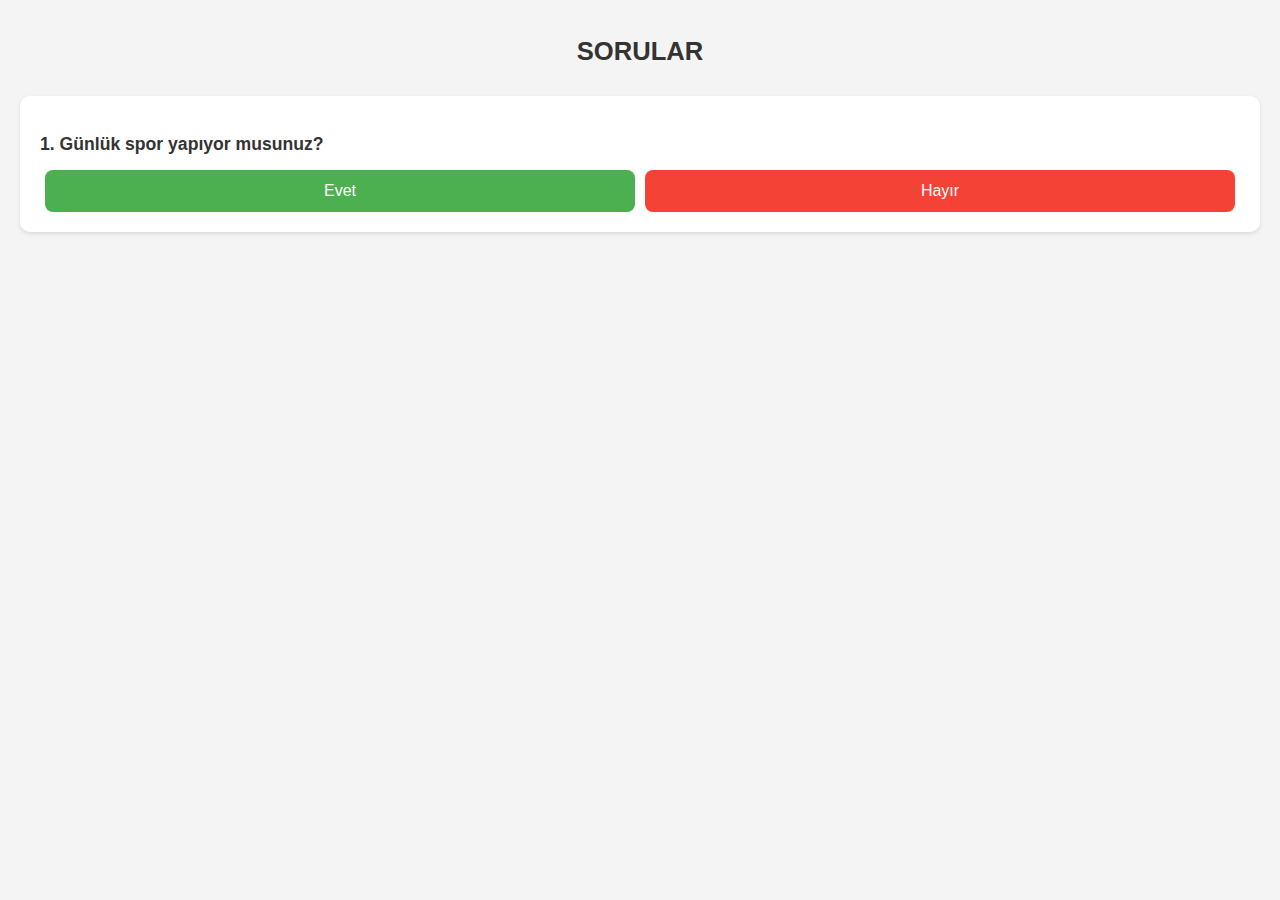
<file: index.html>
<!DOCTYPE html>
<html lang="tr">
<head>
    <meta charset="UTF-8">
    <meta name="viewport" content="width=device-width, initial-scale=1.0">
    <title>Anket Sayfası</title>
    <style>
        * {
            box-sizing: border-box;
        }

        body {
            font-family: 'Segoe UI', sans-serif;
            background-color: #f4f4f4;
            margin: 0;
            padding: 20px;
            color: #333;
        }

        h1 {
            text-align: center;
            margin-bottom: 30px;
            font-size: 1.6em;
        }

        .question {
            display: none;
            background-color: #fff;
            padding: 20px;
            margin-bottom: 20px;
            border-radius: 10px;
            box-shadow: 0 2px 4px rgba(0,0,0,0.1);
        }

            .question.active {
                display: block;
            }

            .question h3 {
                font-size: 1.1em;
                margin-bottom: 15px;
            }

        .options {
            display: flex;
            justify-content: space-between;
        }

            .options button {
                flex: 1;
                padding: 12px;
                margin: 0 5px;
                border: none;
                border-radius: 8px;
                font-size: 1em;
                cursor: pointer;
                color: #fff;
                transition: background 0.3s ease;
            }

        .yes {
            background-color: #4CAF50;
        }

        .no {
            background-color: #f44336;
        }

        .options button:hover {
            opacity: 0.9;
        }

        #resultContainer {
            text-align: center;
            margin-top: 30px;
        }

        #resultBtn {
            display: none;
            background-color: #2196F3;
            padding: 14px 30px;
            border: none;
            border-radius: 8px;
            font-size: 1em;
            color: white;
            text-decoration: none;
            cursor: pointer;
        }

        @media (max-width: 600px) {
            .options {
                flex-direction: column;
            }

                .options button {
                    margin: 5px 0;
                }
        }
    </style>
</head>
<body>

    <h1>SORULAR</h1>

    <div class="question active">
        <h3>1. Günlük spor yapıyor musunuz?</h3>
        <div class="options">
            <button class="yes" onclick="nextQuestion()">Evet</button>
            <button class="no" onclick="nextQuestion()">Hayır</button>
        </div>
    </div>

    <div class="question">
        <h3>2. Günde en az 2 litre su içiyor musunuz?</h3>
        <div class="options">
            <button class="yes" onclick="nextQuestion()">Evet</button>
            <button class="no" onclick="nextQuestion()">Hayır</button>
        </div>
    </div>

    <div class="question">
        <h3>3. Kitap okumayı sever misiniz?</h3>
        <div class="options">
            <button class="yes" onclick="nextQuestion()">Evet</button>
            <button class="no" onclick="nextQuestion()">Hayır</button>
        </div>
    </div>

    <div class="question">
        <h3>4. Sağlıklı beslenmeye dikkat eder misiniz?</h3>
        <div class="options">
            <button class="yes" onclick="nextQuestion()">Evet</button>
            <button class="no" onclick="nextQuestion()">Hayır</button>
        </div>
    </div>

    <div class="question">
        <h3>5. Haftada en az bir kez yürüyüş yapar mısınız?</h3>
        <div class="options">
            <button class="yes" onclick="showResult()">Evet</button>
            <button class="no" onclick="showResult()">Hayır</button>
        </div>
    </div>

    <div id="resultContainer">
        <a id="resultBtn" href="affa.html">Sonuçları Gör</a>
    </div>

    <script>
        let current = 0;
        const questions = document.querySelectorAll('.question');

        function nextQuestion() {
            if (current < questions.length - 1) {
                questions[current].classList.remove('active');
                current++;
                questions[current].classList.add('active');
            }
        }

        function showResult() {
            questions[current].classList.remove('active');
            document.getElementById('resultBtn').style.display = 'inline-block';
        }
    </script>

</body>
</html>
</file>
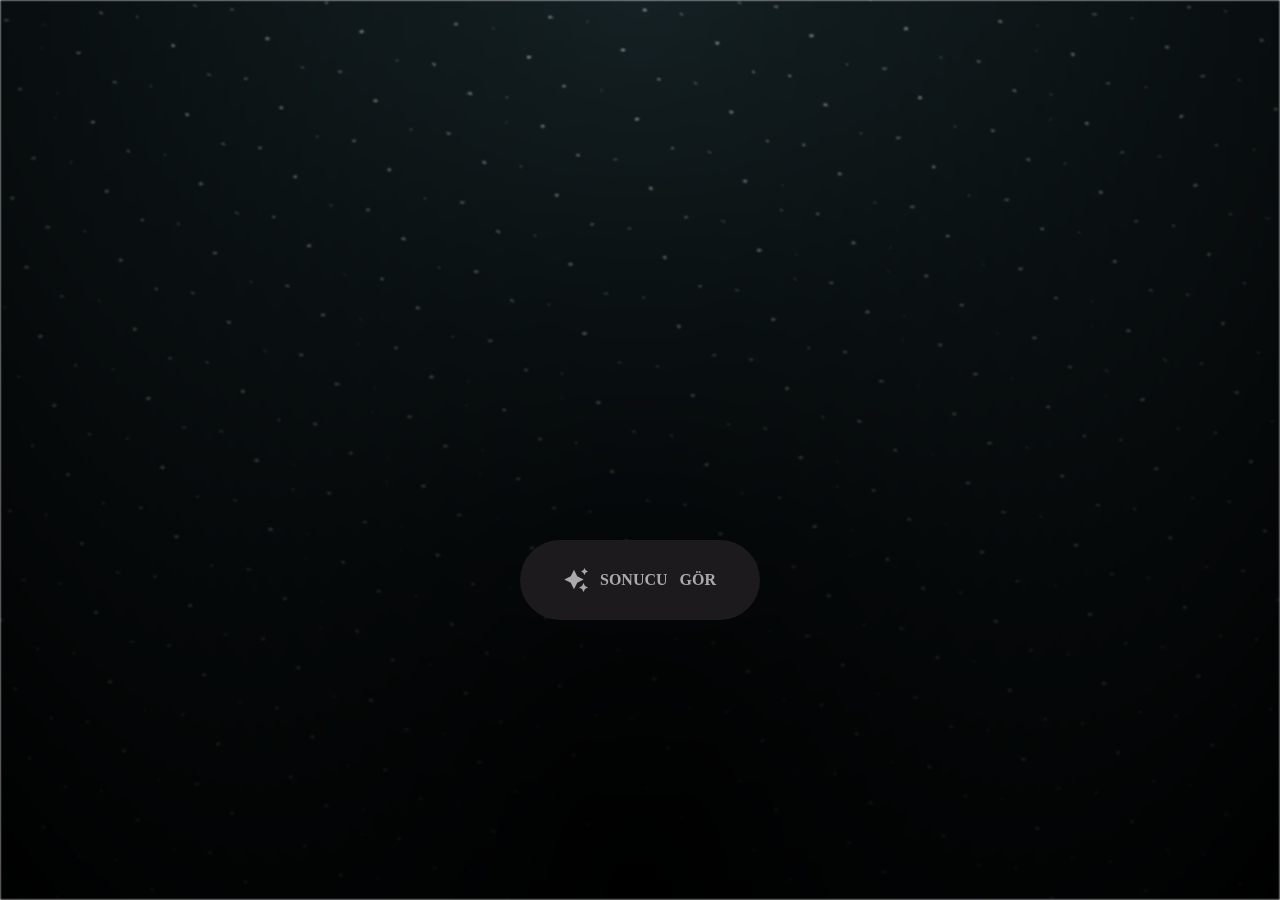
<file: affa.html>
<html lang="tr">

<head>
  <meta charset="UTF-8">
  <meta name="viewport" content="width=device-width, initial-scale=1.0">
  <link rel="shortcut icon" href="images/gift.png" type="image/x-icon">
  <link rel="stylesheet" href="css/index.css">

  <!-- Document Title -->
  <title>From nana</title>
</head> 

<body>
  <!-- Background -->
  <div class="night"></div>

  <!-- Title -->
  <h1 class="title"></h1>

  <!-- Button -->
  <div style="position: absolute; top: 60vh; width: 100%; display: flex; justify-content: center;">
      <a href="ff.html" class="btn">
          <svg height="24" width="24" fill="#FFFFFF" viewBox="0 0 24 24" data-name="Layer 1" id="Layer_1" class="sparkle">
              <path d="M10,21.236,6.755,14.745.264,11.5,6.755,8.255,10,1.764l3.245,6.491L19.736,11.5l-6.491,3.245ZM18,21l1.5,3L21,21l3-1.5L21,18l-1.5-3L18,18l-3,1.5ZM19.333,4.667,20.5,7l1.167-2.333L24,3.5,21.667,2.333,20.5,0,19.333,2.333,17,3.5Z">
              </path>
          </svg>

          <span class="text">SONUCU</span>
          <span class="text">GÖR</span>
      </a>
  </div>

  <script src="js/index.js"></script>
</body>

</html>
</file>
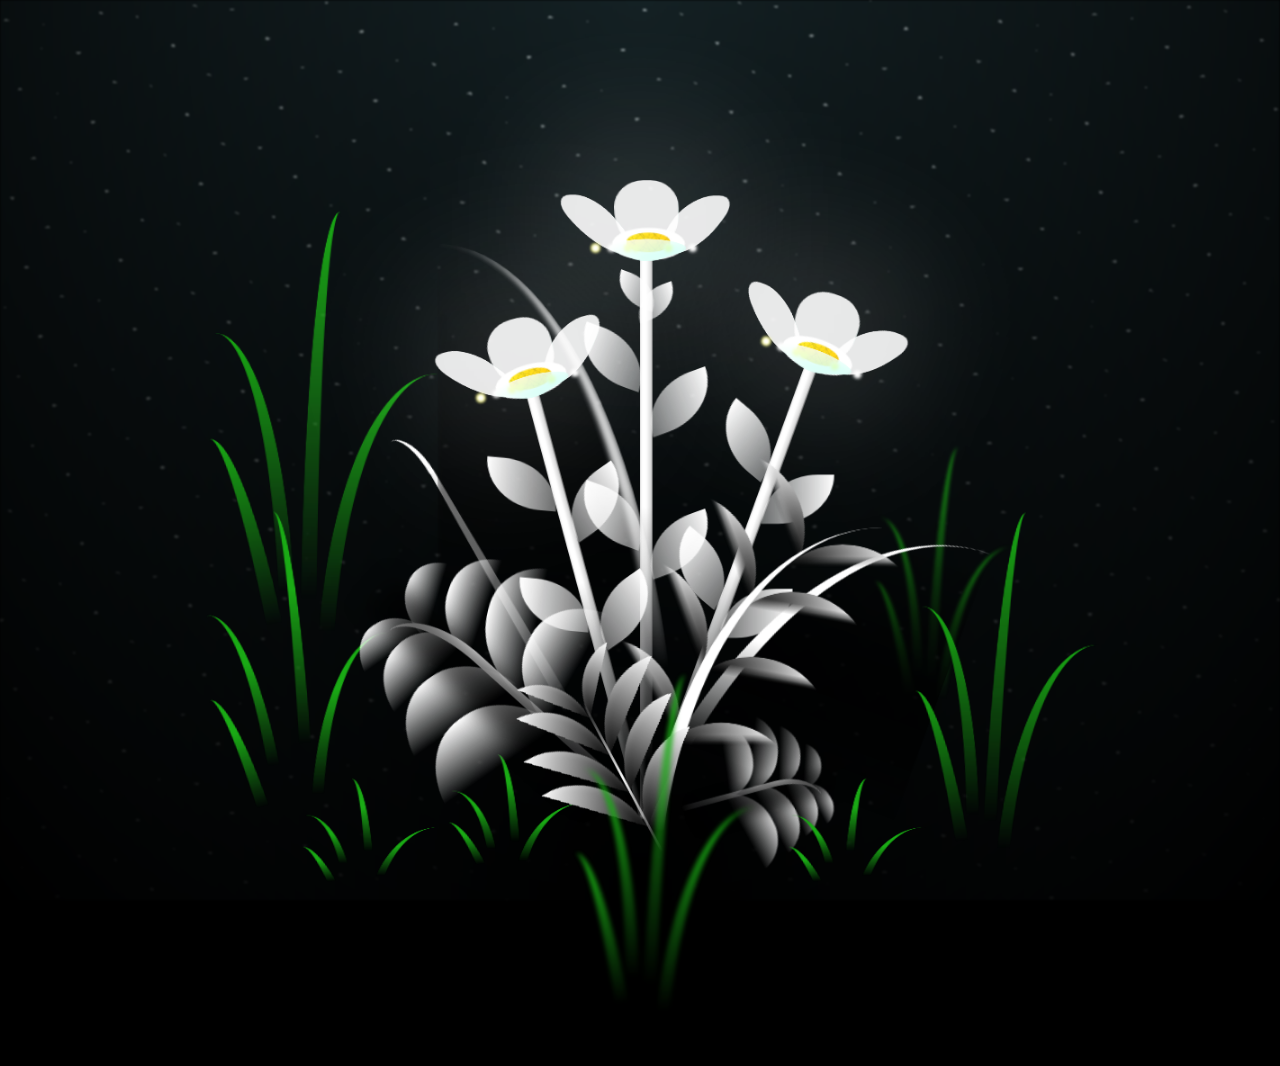
<file: ff.html>
<!DOCTYPE html>
<html lang="">

<head>
  <meta charset="UTF-8">
  <meta http-equiv="X-UA-Compatible" content="IE=edge">
  <meta name="viewport" content="width=device-width, initial-scale=1.0">
  <link rel="shortcut icon" href="images/gift.png" type="image/x-icon">
  <link rel="stylesheet" href="css/style.css">

  <!-- Document Title -->
  <title>FLOWERS</title>
</head>

<body class="not-loaded">
  <!-- Background -->
  <div class="night"></div>

  <!-- Flower -->
  <div class="flowers">
    <div class="flower flower--1">
      <div class="flower__leafs flower__leafs--1">
        <div class="flower__leaf flower__leaf--1"></div>
        <div class="flower__leaf flower__leaf--2"></div>
        <div class="flower__leaf flower__leaf--3"></div>
        <div class="flower__leaf flower__leaf--4"></div>
        <div class="flower__white-circle"></div>

        <div class="flower__light flower__light--1"></div>
        <div class="flower__light flower__light--2"></div>
        <div class="flower__light flower__light--3"></div>
        <div class="flower__light flower__light--4"></div>
        <div class="flower__light flower__light--5"></div>
        <div class="flower__light flower__light--6"></div>
        <div class="flower__light flower__light--7"></div>
        <div class="flower__light flower__light--8"></div>

      </div>
      <div class="flower__line">
        <div class="flower__line__leaf flower__line__leaf--1"></div>
        <div class="flower__line__leaf flower__line__leaf--2"></div>
        <div class="flower__line__leaf flower__line__leaf--3"></div>
        <div class="flower__line__leaf flower__line__leaf--4"></div>
        <div class="flower__line__leaf flower__line__leaf--5"></div>
        <div class="flower__line__leaf flower__line__leaf--6"></div>
      </div>
    </div>

    <div class="flower flower--2">
      <div class="flower__leafs flower__leafs--2">
        <div class="flower__leaf flower__leaf--1"></div>
        <div class="flower__leaf flower__leaf--2"></div>
        <div class="flower__leaf flower__leaf--3"></div>
        <div class="flower__leaf flower__leaf--4"></div>
        <div class="flower__white-circle"></div>

        <div class="flower__light flower__light--1"></div>
        <div class="flower__light flower__light--2"></div>
        <div class="flower__light flower__light--3"></div>
        <div class="flower__light flower__light--4"></div>
        <div class="flower__light flower__light--5"></div>
        <div class="flower__light flower__light--6"></div>
        <div class="flower__light flower__light--7"></div>
        <div class="flower__light flower__light--8"></div>

      </div>
      <div class="flower__line">
        <div class="flower__line__leaf flower__line__leaf--1"></div>
        <div class="flower__line__leaf flower__line__leaf--2"></div>
        <div class="flower__line__leaf flower__line__leaf--3"></div>
        <div class="flower__line__leaf flower__line__leaf--4"></div>
      </div>
    </div>

    <div class="flower flower--3">
      <div class="flower__leafs flower__leafs--3">
        <div class="flower__leaf flower__leaf--1"></div>
        <div class="flower__leaf flower__leaf--2"></div>
        <div class="flower__leaf flower__leaf--3"></div>
        <div class="flower__leaf flower__leaf--4"></div>
        <div class="flower__white-circle"></div>

        <div class="flower__light flower__light--1"></div>
        <div class="flower__light flower__light--2"></div>
        <div class="flower__light flower__light--3"></div>
        <div class="flower__light flower__light--4"></div>
        <div class="flower__light flower__light--5"></div>
        <div class="flower__light flower__light--6"></div>
        <div class="flower__light flower__light--7"></div>
        <div class="flower__light flower__light--8"></div>

      </div>
      <div class="flower__line">
        <div class="flower__line__leaf flower__line__leaf--1"></div>
        <div class="flower__line__leaf flower__line__leaf--2"></div>
        <div class="flower__line__leaf flower__line__leaf--3"></div>
        <div class="flower__line__leaf flower__line__leaf--4"></div>
      </div>
    </div>

    <div class="grow-ans" style="--d:1.2s">
      <div class="flower__g-long">
        <div class="flower__g-long__top"></div>
        <div class="flower__g-long__bottom"></div>
      </div>
    </div>

    <div class="growing-grass">
      <div class="flower__grass flower__grass--1">
        <div class="flower__grass--top"></div>
        <div class="flower__grass--bottom"></div>
        <div class="flower__grass__leaf flower__grass__leaf--1"></div>
        <div class="flower__grass__leaf flower__grass__leaf--2"></div>
        <div class="flower__grass__leaf flower__grass__leaf--3"></div>
        <div class="flower__grass__leaf flower__grass__leaf--4"></div>
        <div class="flower__grass__leaf flower__grass__leaf--5"></div>
        <div class="flower__grass__leaf flower__grass__leaf--6"></div>
        <div class="flower__grass__leaf flower__grass__leaf--7"></div>
        <div class="flower__grass__leaf flower__grass__leaf--8"></div>
        <div class="flower__grass__overlay"></div>
      </div>
    </div>

    <div class="growing-grass">
      <div class="flower__grass flower__grass--2">
        <div class="flower__grass--top"></div>
        <div class="flower__grass--bottom"></div>
        <div class="flower__grass__leaf flower__grass__leaf--1"></div>
        <div class="flower__grass__leaf flower__grass__leaf--2"></div>
        <div class="flower__grass__leaf flower__grass__leaf--3"></div>
        <div class="flower__grass__leaf flower__grass__leaf--4"></div>
        <div class="flower__grass__leaf flower__grass__leaf--5"></div>
        <div class="flower__grass__leaf flower__grass__leaf--6"></div>
        <div class="flower__grass__leaf flower__grass__leaf--7"></div>
        <div class="flower__grass__leaf flower__grass__leaf--8"></div>
        <div class="flower__grass__overlay"></div>
      </div>
    </div>

    <div class="grow-ans" style="--d:2.4s">
      <div class="flower__g-right flower__g-right--1">
        <div class="leaf"></div>
      </div>
    </div>

    <div class="grow-ans" style="--d:2.8s">
      <div class="flower__g-right flower__g-right--2">
        <div class="leaf"></div>
      </div>
    </div>

    <div class="grow-ans" style="--d:2.8s">
      <div class="flower__g-front">
        <div class="flower__g-front__leaf-wrapper flower__g-front__leaf-wrapper--1">
          <div class="flower__g-front__leaf"></div>
        </div>
        <div class="flower__g-front__leaf-wrapper flower__g-front__leaf-wrapper--2">
          <div class="flower__g-front__leaf"></div>
        </div>
        <div class="flower__g-front__leaf-wrapper flower__g-front__leaf-wrapper--3">
          <div class="flower__g-front__leaf"></div>
        </div>
        <div class="flower__g-front__leaf-wrapper flower__g-front__leaf-wrapper--4">
          <div class="flower__g-front__leaf"></div>
        </div>
        <div class="flower__g-front__leaf-wrapper flower__g-front__leaf-wrapper--5">
          <div class="flower__g-front__leaf"></div>
        </div>
        <div class="flower__g-front__leaf-wrapper flower__g-front__leaf-wrapper--6">
          <div class="flower__g-front__leaf"></div>
        </div>
        <div class="flower__g-front__leaf-wrapper flower__g-front__leaf-wrapper--7">
          <div class="flower__g-front__leaf"></div>
        </div>
        <div class="flower__g-front__leaf-wrapper flower__g-front__leaf-wrapper--8">
          <div class="flower__g-front__leaf"></div>
        </div>
        <div class="flower__g-front__line"></div>
      </div>
    </div>

    <div class="grow-ans" style="--d:3.2s">
      <div class="flower__g-fr">
        <div class="leaf"></div>
        <div class="flower__g-fr__leaf flower__g-fr__leaf--1"></div>
        <div class="flower__g-fr__leaf flower__g-fr__leaf--2"></div>
        <div class="flower__g-fr__leaf flower__g-fr__leaf--3"></div>
        <div class="flower__g-fr__leaf flower__g-fr__leaf--4"></div>
        <div class="flower__g-fr__leaf flower__g-fr__leaf--5"></div>
        <div class="flower__g-fr__leaf flower__g-fr__leaf--6"></div>
        <div class="flower__g-fr__leaf flower__g-fr__leaf--7"></div>
        <div class="flower__g-fr__leaf flower__g-fr__leaf--8"></div>
      </div>
    </div>

    <div class="long-g long-g--0">
      <div class="grow-ans" style="--d:3s">
        <div class="leaf leaf--0"></div>
      </div>
      <div class="grow-ans" style="--d:2.2s">
        <div class="leaf leaf--1"></div>
      </div>
      <div class="grow-ans" style="--d:3.4s">
        <div class="leaf leaf--2"></div>
      </div>
      <div class="grow-ans" style="--d:3.6s">
        <div class="leaf leaf--3"></div>
      </div>
    </div>

    <div class="long-g long-g--1">
      <div class="grow-ans" style="--d:3.6s">
        <div class="leaf leaf--0"></div>
      </div>
      <div class="grow-ans" style="--d:3.8s">
        <div class="leaf leaf--1"></div>
      </div>
      <div class="grow-ans" style="--d:4s">
        <div class="leaf leaf--2"></div>
      </div>
      <div class="grow-ans" style="--d:4.2s">
        <div class="leaf leaf--3"></div>
      </div>
    </div>

    <div class="long-g long-g--2">
      <div class="grow-ans" style="--d:4s">
        <div class="leaf leaf--0"></div>
      </div>
      <div class="grow-ans" style="--d:4.2s">
        <div class="leaf leaf--1"></div>
      </div>
      <div class="grow-ans" style="--d:4.4s">
        <div class="leaf leaf--2"></div>
      </div>
      <div class="grow-ans" style="--d:4.6s">
        <div class="leaf leaf--3"></div>
      </div>
    </div>

    <div class="long-g long-g--3">
      <div class="grow-ans" style="--d:4s">
        <div class="leaf leaf--0"></div>
      </div>
      <div class="grow-ans" style="--d:4.2s">
        <div class="leaf leaf--1"></div>
      </div>
      <div class="grow-ans" style="--d:3s">
        <div class="leaf leaf--2"></div>
      </div>
      <div class="grow-ans" style="--d:3.6s">
        <div class="leaf leaf--3"></div>
      </div>
    </div>

    <div class="long-g long-g--4">
      <div class="grow-ans" style="--d:4s">
        <div class="leaf leaf--0"></div>
      </div>
      <div class="grow-ans" style="--d:4.2s">
        <div class="leaf leaf--1"></div>
      </div>
      <div class="grow-ans" style="--d:3s">
        <div class="leaf leaf--2"></div>
      </div>
      <div class="grow-ans" style="--d:3.6s">
        <div class="leaf leaf--3"></div>
      </div>
    </div>

    <div class="long-g long-g--5">
      <div class="grow-ans" style="--d:4s">
        <div class="leaf leaf--0"></div>
      </div>
      <div class="grow-ans" style="--d:4.2s">
        <div class="leaf leaf--1"></div>
      </div>
      <div class="grow-ans" style="--d:3s">
        <div class="leaf leaf--2"></div>
      </div>
      <div class="grow-ans" style="--d:3.6s">
        <div class="leaf leaf--3"></div>
      </div>
    </div>

    <div class="long-g long-g--6">
      <div class="grow-ans" style="--d:4.2s">
        <div class="leaf leaf--0"></div>
      </div>
      <div class="grow-ans" style="--d:4.4s">
        <div class="leaf leaf--1"></div>
      </div>
      <div class="grow-ans" style="--d:4.6s">
        <div class="leaf leaf--2"></div>
      </div>
      <div class="grow-ans" style="--d:4.8s">
        <div class="leaf leaf--3"></div>
      </div>
    </div>

    <div class="long-g long-g--7">
      <div class="grow-ans" style="--d:3s">
        <div class="leaf leaf--0"></div>
      </div>
      <div class="grow-ans" style="--d:3.2s">
        <div class="leaf leaf--1"></div>
      </div>
      <div class="grow-ans" style="--d:3.5s">
        <div class="leaf leaf--2"></div>
      </div>
      <div class="grow-ans" style="--d:3.6s">
        <div class="leaf leaf--3"></div>
      </div>
    </div>
  </div>

  <!-- Title -->
  <h1 class="title"><span id="title"></span></h1>
</body>

</html>

<!-- Import Javascript -->
<script src="js/main.js"></script>
</file>
<file: css/index.css>
*,
*::after,
*::before {
  padding: 0;
  margin: 0;
  box-sizing: border-box;
}

:root {
  --dark-color: #000;
}

.night {
  position: fixed;
  left: 50%;
  top: 0;
  transform: translateX(-50%);
  width: 100%;
  height: 100%;
  filter: blur(0.1vmin);
  background-image: radial-gradient(ellipse at top, transparent 0%, var(--dark-color)), radial-gradient(ellipse at bottom, var(--dark-color), rgba(145, 233, 255, 0.2)), repeating-linear-gradient(220deg, rgb(0, 0, 0) 0px, rgb(0, 0, 0) 19px, transparent 19px, transparent 22px), repeating-linear-gradient(189deg, rgb(0, 0, 0) 0px, rgb(0, 0, 0) 19px, transparent 19px, transparent 22px), repeating-linear-gradient(148deg, rgb(0, 0, 0) 0px, rgb(0, 0, 0) 19px, transparent 19px, transparent 22px), linear-gradient(90deg, rgb(255, 255, 250), rgb(240, 240, 240));
}

.title {
  position: absolute;
  top: 0;
  left: 0;
  color: white;
  font-family: 'Courier New', Courier, monospace;

  display: flex;
  flex-wrap: wrap;
  justify-content: center;
  align-content: center;
  align-items: center;

  width: 100%;
  height: 100vh;
  text-shadow: 0 0 20px white;
  letter-spacing: 0px;
}

@media (min-width: 500px) {
  .title {
    letter-spacing: 20px;
  }
}

@keyframes typing {
  from {
    opacity: 0;
  }

  to {
    opacity: 1;
  }
}

/* Terapkan animasi dengan delay */
.title span {
  opacity: 0;
  animation: typing 1s ease forwards;
  animation-delay: var(--delay);
}

a {
  text-decoration: none;
}

.btn {
  border: none;
  width: 15em;
  height: 5em;
  border-radius: 3em;
  display: flex;
  justify-content: center;
  align-items: center;
  gap: 12px;
  background: #1C1A1C;
  cursor: pointer;
  transition: all 450ms ease-in-out;
}

.sparkle {
  fill: #AAAAAA;
  transition: all 800ms ease;
}

.text {
  font-weight: 600;
  color: #AAAAAA;
  font-size: medium;
}

.btn:hover {
  background: linear-gradient(0deg, #A47CF3, #683FEA);
  box-shadow: inset 0px 1px 0px 0px rgba(255, 255, 255, 0.4),
    inset 0px -4px 0px 0px rgba(0, 0, 0, 0.2),
    0px 0px 0px 4px rgba(255, 255, 255, 0.2),
    0px 0px 180px 0px #9917FF;
  transform: translateY(-2px);
}

.btn:hover .text {
  color: white;
}

.btn:hover .sparkle {
  fill: white;
  transform: scale(1.2);
}
</file>
<file: css/style.css>
*,
*::after,
*::before {
  padding: 0;
  margin: 0;
  box-sizing: border-box;
}

:root {
  --dark-color: #000;
}

.title {
  position: absolute;
  width: 100%;
  text-align: center;
  margin-top: 50px;
  top: 0;
  left: 0;
  color: white;
  font-family: 'Courier New', Courier, monospace;
  font-size: 70px;
  text-shadow: 0px 0px 20px white;
}

body {
  display: flex;
  align-items: flex-end;
  justify-content: center;
  min-height: 100vh;
  background-color: var(--dark-color);
  overflow: hidden;
  perspective: 1000px;
}

.night {
  position: fixed;
  left: 50%;
  top: 0;
  transform: translateX(-50%);
  width: 100%;
  height: 100%;
  filter: blur(0.1vmin);
  background-image: radial-gradient(ellipse at top, transparent 0%, var(--dark-color)), radial-gradient(ellipse at bottom, var(--dark-color), rgba(145, 233, 255, 0.2)), repeating-linear-gradient(220deg, rgb(0, 0, 0) 0px, rgb(0, 0, 0) 19px, transparent 19px, transparent 22px), repeating-linear-gradient(189deg, rgb(0, 0, 0) 0px, rgb(0, 0, 0) 19px, transparent 19px, transparent 22px), repeating-linear-gradient(148deg, rgb(0, 0, 0) 0px, rgb(0, 0, 0) 19px, transparent 19px, transparent 22px), linear-gradient(90deg, rgb(255, 255, 250), rgb(240, 240, 240));
}

.flowers {
  position: relative;
  transform: scale(0.9);
}

.flower {
  position: absolute;
  bottom: 10vmin;
  transform-origin: bottom center;
  z-index: 10;
  --fl-speed: 0.8s;
}

.flower--1 {
  animation: moving-flower-1 4s linear infinite;
}

.flower--1 .flower__line {
  height: 70vmin;
  animation-delay: 0.3s;
}

.flower--1 .flower__line__leaf--1 {
  animation: blooming-leaf-right var(--fl-speed) 1.6s backwards;
}

.flower--1 .flower__line__leaf--2 {
  animation: blooming-leaf-right var(--fl-speed) 1.4s backwards;
}

.flower--1 .flower__line__leaf--3 {
  animation: blooming-leaf-left var(--fl-speed) 1.2s backwards;
}

.flower--1 .flower__line__leaf--4 {
  animation: blooming-leaf-left var(--fl-speed) 1s backwards;
}

.flower--1 .flower__line__leaf--5 {
  animation: blooming-leaf-right var(--fl-speed) 1.8s backwards;
}

.flower--1 .flower__line__leaf--6 {
  animation: blooming-leaf-left var(--fl-speed) 2s backwards;
}

.flower--2 {
  left: 50%;
  transform: rotate(20deg);
  animation: moving-flower-2 4s linear infinite;
}

.flower--2 .flower__line {
  height: 60vmin;
  animation-delay: 0.6s;
}

.flower--2 .flower__line__leaf--1 {
  animation: blooming-leaf-right var(--fl-speed) 1.9s backwards;
}

.flower--2 .flower__line__leaf--2 {
  animation: blooming-leaf-right var(--fl-speed) 1.7s backwards;
}

.flower--2 .flower__line__leaf--3 {
  animation: blooming-leaf-left var(--fl-speed) 1.5s backwards;
}

.flower--2 .flower__line__leaf--4 {
  animation: blooming-leaf-left var(--fl-speed) 1.3s backwards;
}

.flower--3 {
  left: 50%;
  transform: rotate(-15deg);
  animation: moving-flower-3 4s linear infinite;
}

.flower--3 .flower__line {
  animation-delay: 0.9s;
}

.flower--3 .flower__line__leaf--1 {
  animation: blooming-leaf-right var(--fl-speed) 2.5s backwards;
}

.flower--3 .flower__line__leaf--2 {
  animation: blooming-leaf-right var(--fl-speed) 2.3s backwards;
}

.flower--3 .flower__line__leaf--3 {
  animation: blooming-leaf-left var(--fl-speed) 2.1s backwards;
}

.flower--3 .flower__line__leaf--4 {
  animation: blooming-leaf-left var(--fl-speed) 1.9s backwards;
}

.flower__leafs {
  position: relative;
  animation: blooming-flower 2s backwards;
}

.flower__leafs--1 {
  animation-delay: 1.1s;
}

.flower__leafs--2 {
  animation-delay: 1.4s;
}

.flower__leafs--3 {
  animation-delay: 1.7s;
}

.flower__leafs::after {
  content: "";
  position: absolute;
  left: 0;
  top: 0;
  transform: translate(-50%, -100%);
  width: 8vmin;
  height: 8vmin;
  background-color: #fff;
  filter: blur(10vmin);
}

.flower__leaf {
  position: absolute;
  bottom: 0;
  left: 50%;
  width: 8vmin;
  height: 11vmin;
  border-radius: 51% 49% 47% 53%/44% 45% 55% 69%;
  background-color: #a7ffee;
  background-image: linear-gradient(to top, #fff, #fff);
  transform-origin: bottom center;
  opacity: 0.9;
  box-shadow: inset 0 0 2vmin rgba(255, 255, 255, 0.5);
}

.flower__leaf--1 {
  transform: translate(-10%, 1%) rotateY(40deg) rotateX(-50deg);
}

.flower__leaf--2 {
  transform: translate(-50%, -4%) rotateX(40deg);
}

.flower__leaf--3 {
  transform: translate(-90%, 0%) rotateY(45deg) rotateX(50deg);
}

.flower__leaf--4 {
  width: 8vmin;
  height: 8vmin;
  transform-origin: bottom left;
  border-radius: 4vmin 10vmin 4vmin 4vmin;
  transform: translate(0%, 18%) rotateX(70deg) rotate(-43deg);
  background-image: linear-gradient(to top, rgba(255, 2555, 255, 0.4), #fff);
  z-index: 1;
  opacity: 0.8;
  -webkit-transform: translate(0%, 18%) rotateX(70deg) rotate(-43deg);
  -moz-transform: translate(0%, 18%) rotateX(70deg) rotate(-43deg);
  -ms-transform: translate(0%, 18%) rotateX(70deg) rotate(-43deg);
  -o-transform: translate(0%, 18%) rotateX(70deg) rotate(-43deg);
}

.flower__white-circle {
  position: absolute;
  left: -3.5vmin;
  top: -3vmin;
  width: 9vmin;
  height: 4vmin;
  border-radius: 50%;
  background-color: #fff;
}

.flower__white-circle::after {
  content: "";
  position: absolute;
  left: 50%;
  top: 45%;
  transform: translate(-50%, -50%);
  width: 60%;
  height: 60%;
  border-radius: inherit;
  background-image: repeating-linear-gradient(135deg, rgba(0, 0, 0, 0.03) 0px, rgba(0, 0, 0, 0.03) 1px, transparent 1px, transparent 12px), repeating-linear-gradient(45deg, rgba(0, 0, 0, 0.03) 0px, rgba(0, 0, 0, 0.03) 1px, transparent 1px, transparent 12px), repeating-linear-gradient(67.5deg, rgba(0, 0, 0, 0.03) 0px, rgba(0, 0, 0, 0.03) 1px, transparent 1px, transparent 12px), repeating-linear-gradient(135deg, rgba(0, 0, 0, 0.03) 0px, rgba(0, 0, 0, 0.03) 1px, transparent 1px, transparent 12px), repeating-linear-gradient(45deg, rgba(0, 0, 0, 0.03) 0px, rgba(0, 0, 0, 0.03) 1px, transparent 1px, transparent 12px), repeating-linear-gradient(112.5deg, rgba(0, 0, 0, 0.03) 0px, rgba(0, 0, 0, 0.03) 1px, transparent 1px, transparent 12px), repeating-linear-gradient(112.5deg, rgba(0, 0, 0, 0.03) 0px, rgba(0, 0, 0, 0.03) 1px, transparent 1px, transparent 12px), repeating-linear-gradient(45deg, rgba(0, 0, 0, 0.03) 0px, rgba(0, 0, 0, 0.03) 1px, transparent 1px, transparent 12px), repeating-linear-gradient(22.5deg, rgba(0, 0, 0, 0.03) 0px, rgba(0, 0, 0, 0.03) 1px, transparent 1px, transparent 12px), repeating-linear-gradient(45deg, rgba(0, 0, 0, 0.03) 0px, rgba(0, 0, 0, 0.03) 1px, transparent 1px, transparent 12px), repeating-linear-gradient(22.5deg, rgba(0, 0, 0, 0.03) 0px, rgba(0, 0, 0, 0.03) 1px, transparent 1px, transparent 12px), repeating-linear-gradient(135deg, rgba(0, 0, 0, 0.03) 0px, rgba(0, 0, 0, 0.03) 1px, transparent 1px, transparent 12px), repeating-linear-gradient(157.5deg, rgba(0, 0, 0, 0.03) 0px, rgba(0, 0, 0, 0.03) 1px, transparent 1px, transparent 12px), repeating-linear-gradient(67.5deg, rgba(0, 0, 0, 0.03) 0px, rgba(0, 0, 0, 0.03) 1px, transparent 1px, transparent 12px), repeating-linear-gradient(67.5deg, rgba(0, 0, 0, 0.03) 0px, rgba(0, 0, 0, 0.03) 1px, transparent 1px, transparent 12px), linear-gradient(90deg, rgb(255, 235, 18), rgb(255, 206, 0));
}

.flower__line {
  height: 55vmin;
  width: 1.5vmin;
  background-image: linear-gradient(to left, rgba(0, 0, 0, 0.2), transparent, rgba(255, 255, 255, 0.2)), linear-gradient(to top, transparent 10%, #fff, #fff);
  box-shadow: inset 0 0 2px rgba(0, 0, 0, 0.5);
  animation: grow-flower-tree 4s backwards;
}

.flower__line__leaf {
  --w: 7vmin;
  --h: calc(var(--w) + 2vmin);
  position: absolute;
  top: 20%;
  left: 90%;
  width: var(--w);
  height: var(--h);
  border-top-right-radius: var(--h);
  border-bottom-left-radius: var(--h);
  background-image: linear-gradient(to top, rgba(255, 255, 255, 0.4), #fff);
}

.flower__line__leaf--1 {
  transform: rotate(70deg) rotateY(30deg);
}

.flower__line__leaf--2 {
  top: 45%;
  transform: rotate(70deg) rotateY(30deg);
}

.flower__line__leaf--3,
.flower__line__leaf--4,
.flower__line__leaf--6 {
  border-top-right-radius: 0;
  border-bottom-left-radius: 0;
  border-top-left-radius: var(--h);
  border-bottom-right-radius: var(--h);
  left: -460%;
  top: 12%;
  transform: rotate(-70deg) rotateY(30deg);
}

.flower__line__leaf--4 {
  top: 40%;
}

.flower__line__leaf--5 {
  top: 0;
  transform-origin: left;
  transform: rotate(70deg) rotateY(30deg) scale(0.6);
}

.flower__line__leaf--6 {
  top: -2%;
  left: -450%;
  transform-origin: right;
  transform: rotate(-70deg) rotateY(30deg) scale(0.6);
}

.flower__light {
  position: absolute;
  bottom: 0vmin;
  width: 1vmin;
  height: 1vmin;
  background-color: rgb(255, 251, 0);
  border-radius: 50%;
  filter: blur(0.2vmin);
  animation: light-ans 4s linear infinite backwards;
}

.flower__light:nth-child(odd) {
  background-color: #fff;
}

.flower__light--1 {
  left: -2vmin;
  animation-delay: 1s;
}

.flower__light--2 {
  left: 3vmin;
  animation-delay: 0.5s;
}

.flower__light--3 {
  left: -6vmin;
  animation-delay: 0.3s;
}

.flower__light--4 {
  left: 6vmin;
  animation-delay: 0.9s;
}

.flower__light--5 {
  left: -1vmin;
  animation-delay: 1.5s;
}

.flower__light--6 {
  left: -4vmin;
  animation-delay: 3s;
}

.flower__light--7 {
  left: 3vmin;
  animation-delay: 2s;
}

.flower__light--8 {
  left: -6vmin;
  animation-delay: 3.5s;
}

.flower__grass {
  --c: #fff;
  --line-w: 1.5vmin;
  position: absolute;
  bottom: 12vmin;
  left: -7vmin;
  display: flex;
  flex-direction: column;
  align-items: flex-end;
  z-index: 20;
  transform-origin: bottom center;
  transform: rotate(-48deg) rotateY(40deg);
}

.flower__grass--1 {
  animation: moving-grass 2s linear infinite;
}

.flower__grass--2 {
  left: 2vmin;
  bottom: 10vmin;
  transform: scale(0.5) rotate(75deg) rotateX(10deg) rotateY(-200deg);
  opacity: 0.8;
  z-index: 0;
  animation: moving-grass--2 1.5s linear infinite;
}

.flower__grass--top {
  width: 7vmin;
  height: 10vmin;
  border-top-right-radius: 100%;
  border-right: var(--line-w) solid var(--c);
  transform-origin: bottom center;
  transform: rotate(-2deg);
}

.flower__grass--bottom {
  margin-top: -2px;
  width: var(--line-w);
  height: 25vmin;
  background-image: linear-gradient(to top, transparent, var(--c));
}

.flower__grass__leaf {
  --size: 10vmin;
  position: absolute;
  width: calc(var(--size) * 2.1);
  height: var(--size);
  border-top-left-radius: var(--size);
  border-top-right-radius: var(--size);
  background-image: linear-gradient(to top, transparent, transparent 30%, var(--c));
  z-index: 100;
}

.flower__grass__leaf--1 {
  top: -6%;
  left: 30%;
  --size: 6vmin;
  transform: rotate(-20deg);
  animation: growing-grass-ans--1 2s 2.6s backwards;
}

@keyframes growing-grass-ans--1 {
  0% {
    transform-origin: bottom left;
    transform: rotate(-20deg) scale(0);
  }
}

.flower__grass__leaf--2 {
  top: -5%;
  left: -110%;
  --size: 6vmin;
  transform: rotate(10deg);
  animation: growing-grass-ans--2 2s 2.4s linear backwards;
}

@keyframes growing-grass-ans--2 {
  0% {
    transform-origin: bottom right;
    transform: rotate(10deg) scale(0);
  }
}

.flower__grass__leaf--3 {
  top: 5%;
  left: 60%;
  --size: 8vmin;
  transform: rotate(-18deg) rotateX(-20deg);
  animation: growing-grass-ans--3 2s 2.2s linear backwards;
}

@keyframes growing-grass-ans--3 {
  0% {
    transform-origin: bottom left;
    transform: rotate(-18deg) rotateX(-20deg) scale(0);
  }
}

.flower__grass__leaf--4 {
  top: 6%;
  left: -135%;
  --size: 8vmin;
  transform: rotate(2deg);
  animation: growing-grass-ans--4 2s 2s linear backwards;
}

@keyframes growing-grass-ans--4 {
  0% {
    transform-origin: bottom right;
    transform: rotate(2deg) scale(0);
  }
}

.flower__grass__leaf--5 {
  top: 20%;
  left: 60%;
  --size: 10vmin;
  transform: rotate(-24deg) rotateX(-20deg);
  animation: growing-grass-ans--5 2s 1.8s linear backwards;
}

@keyframes growing-grass-ans--5 {
  0% {
    transform-origin: bottom left;
    transform: rotate(-24deg) rotateX(-20deg) scale(0);
  }
}

.flower__grass__leaf--6 {
  top: 22%;
  left: -180%;
  --size: 10vmin;
  transform: rotate(10deg);
  animation: growing-grass-ans--6 2s 1.6s linear backwards;
}

@keyframes growing-grass-ans--6 {
  0% {
    transform-origin: bottom right;
    transform: rotate(10deg) scale(0);
  }
}

.flower__grass__leaf--7 {
  top: 39%;
  left: 70%;
  --size: 10vmin;
  transform: rotate(-10deg);
  animation: growing-grass-ans--7 2s 1.4s linear backwards;
}

@keyframes growing-grass-ans--7 {
  0% {
    transform-origin: bottom left;
    transform: rotate(-10deg) scale(0);
  }
}

.flower__grass__leaf--8 {
  top: 40%;
  left: -215%;
  --size: 11vmin;
  transform: rotate(10deg);
  animation: growing-grass-ans--8 2s 1.2s linear backwards;
}

@keyframes growing-grass-ans--8 {
  0% {
    transform-origin: bottom right;
    transform: rotate(10deg) scale(0);
  }
}

.flower__grass__overlay {
  position: absolute;
  top: -10%;
  right: 0%;
  width: 100%;
  height: 100%;
  background-color: rgba(0, 0, 0, 0.6);
  filter: blur(1.5vmin);
  z-index: 100;
}

.flower__g-long {
  --w: 2vmin;
  --h: 6vmin;
  --c: #fff;
  position: absolute;
  bottom: 10vmin;
  left: -3vmin;
  transform-origin: bottom center;
  transform: rotate(-30deg) rotateY(-20deg);
  display: flex;
  flex-direction: column;
  align-items: flex-end;
  animation: flower-g-long-ans 3s linear infinite;
}

@keyframes flower-g-long-ans {

  0%,
  100% {
    transform: rotate(-30deg) rotateY(-20deg);
  }

  50% {
    transform: rotate(-32deg) rotateY(-20deg);
  }
}

.flower__g-long__top {
  top: calc(var(--h) * -1);
  width: calc(var(--w) + 1vmin);
  height: var(--h);
  border-top-right-radius: 100%;
  border-right: 0.7vmin solid var(--c);
  transform: translate(-0.7vmin, 1vmin);
}

.flower__g-long__bottom {
  width: var(--w);
  height: 50vmin;
  transform-origin: bottom center;
  background-image: linear-gradient(to top, transparent 30%, var(--c));
  box-shadow: inset 0 0 2px rgba(0, 0, 0, 0.5);
  -webkit-clip-path: polygon(35% 0, 65% 1%, 100% 100%, 0% 100%);
  clip-path: polygon(35% 0, 65% 1%, 100% 100%, 0% 100%);
}

.flower__g-right {
  position: absolute;
  bottom: 6vmin;
  left: -2vmin;
  transform-origin: bottom left;
  transform: rotate(20deg);
}

.flower__g-right .leaf {
  width: 30vmin;
  height: 50vmin;
  border-top-left-radius: 100%;
  border-left: 2vmin solid #fff;
  background-image: linear-gradient(to bottom, transparent, var(--dark-color) 60%);
  -webkit-mask-image: linear-gradient(to top, transparent 30%, #fff 60%);
}

.flower__g-right--1 {
  animation: flower-g-right-ans 2.5s linear infinite;
}

.flower__g-right--2 {
  left: 5vmin;
  transform: rotateY(-180deg);
  animation: flower-g-right-ans--2 3s linear infinite;
}

.flower__g-right--2 .leaf {
  height: 75vmin;
  filter: blur(0.3vmin);
  opacity: 0.8;
}

@keyframes flower-g-right-ans {

  0%,
  100% {
    transform: rotate(20deg);
  }

  50% {
    transform: rotate(24deg) rotateX(-20deg);
  }
}

@keyframes flower-g-right-ans--2 {

  0%,
  100% {
    transform: rotateY(-180deg) rotate(0deg) rotateX(-20deg);
  }

  50% {
    transform: rotateY(-180deg) rotate(6deg) rotateX(-20deg);
  }
}

.flower__g-front {
  position: absolute;
  bottom: 6vmin;
  left: 2.5vmin;
  z-index: 100;
  transform-origin: bottom center;
  transform: rotate(-28deg) rotateY(30deg) scale(1.04);
  animation: flower__g-front-ans 2s linear infinite;
}

@keyframes flower__g-front-ans {

  0%,
  100% {
    transform: rotate(-28deg) rotateY(30deg) scale(1.04);
  }

  50% {
    transform: rotate(-35deg) rotateY(40deg) scale(1.04);
  }
}

.flower__g-front__line {
  width: 0.3vmin;
  height: 20vmin;
  background-image: linear-gradient(to top, transparent, #fff, transparent 100%);
  position: relative;
}

.flower__g-front__leaf-wrapper {
  position: absolute;
  top: 0;
  left: 0;
  transform-origin: bottom left;
  transform: rotate(10deg);
}

.flower__g-front__leaf-wrapper:nth-child(even) {
  left: 0vmin;
  transform: rotateY(-180deg) rotate(5deg);
  animation: flower__g-front__leaf-left-ans 1s ease-in backwards;
}

.flower__g-front__leaf-wrapper:nth-child(odd) {
  animation: flower__g-front__leaf-ans 1s ease-in backwards;
}

.flower__g-front__leaf-wrapper--1 {
  top: -8vmin;
  transform: scale(0.7);
  animation: flower__g-front__leaf-ans 1s 5.5s ease-in backwards !important;
}

.flower__g-front__leaf-wrapper--2 {
  top: -8vmin;
  transform: rotateY(-180deg) scale(0.7) !important;
  animation: flower__g-front__leaf-left-ans-2 1s 4.6s ease-in backwards !important;
}

.flower__g-front__leaf-wrapper--3 {
  top: -3vmin;
  animation: flower__g-front__leaf-ans 1s 4.6s ease-in backwards;
}

.flower__g-front__leaf-wrapper--4 {
  top: -3vmin;
  transform: rotateY(-180deg) scale(0.9) !important;
  animation: flower__g-front__leaf-left-ans-2 1s 4.6s ease-in backwards !important;
}

@keyframes flower__g-front__leaf-left-ans-2 {
  0% {
    transform: rotateY(-180deg) scale(0);
  }
}

.flower__g-front__leaf-wrapper--5,
.flower__g-front__leaf-wrapper--6 {
  top: 2vmin;
}

.flower__g-front__leaf-wrapper--7,
.flower__g-front__leaf-wrapper--8 {
  top: 6.5vmin;
}

.flower__g-front__leaf-wrapper--2 {
  animation-delay: 5.2s !important;
}

.flower__g-front__leaf-wrapper--3 {
  animation-delay: 4.9s !important;
}

.flower__g-front__leaf-wrapper--5 {
  animation-delay: 4.3s !important;
}

.flower__g-front__leaf-wrapper--6 {
  animation-delay: 4.1s !important;
}

.flower__g-front__leaf-wrapper--7 {
  animation-delay: 3.8s !important;
}

.flower__g-front__leaf-wrapper--8 {
  animation-delay: 3.5s !important;
}

@keyframes flower__g-front__leaf-ans {
  0% {
    transform: rotate(10deg) scale(0);
  }
}

@keyframes flower__g-front__leaf-left-ans {
  0% {
    transform: rotateY(-180deg) rotate(5deg) scale(0);
  }
}

.flower__g-front__leaf {
  width: 10vmin;
  height: 10vmin;
  border-radius: 100% 0% 0% 100%/100% 100% 0% 0%;
  box-shadow: inset 0 2px 1vmin hsla(0, 0%, 100%, 0.2);
  background-image: linear-gradient(to bottom left, transparent, var(--dark-color)), linear-gradient(to bottom right, #fff 50%, transparent 50%, transparent);
  -webkit-mask-image: linear-gradient(to bottom right, #fff 50%, transparent 50%, transparent);
  mask-image: linear-gradient(to bottom right, #fff 50%, transparent 50%, transparent);
}

.flower__g-fr {
  position: absolute;
  bottom: -4vmin;
  left: vmin;
  transform-origin: bottom left;
  z-index: 10;
  animation: flower__g-fr-ans 2s linear infinite;
}

@keyframes flower__g-fr-ans {

  0%,
  100% {
    transform: rotate(2deg);
  }

  50% {
    transform: rotate(4deg);
    -webkit-transform: rotate(4deg);
    -moz-transform: rotate(4deg);
    -ms-transform: rotate(4deg);
    -o-transform: rotate(4deg);
  }
}

.flower__g-fr .leaf {
  width: 30vmin;
  height: 50vmin;
  border-top-left-radius: 100%;
  border-left: 2vmin solid #fff;
  -webkit-mask-image: linear-gradient(to top, transparent 25%, #fff 50%);
  position: relative;
  z-index: 1;
}

.flower__g-fr__leaf {
  position: absolute;
  top: 0;
  left: 0;
  width: 10vmin;
  height: 10vmin;
  border-radius: 100% 0% 0% 100%/100% 100% 0% 0%;
  box-shadow: inset 0 2px 1vmin hsla(0, 0%, 100%, 0.2);
  background-image: linear-gradient(to bottom left, transparent, var(--dark-color) 98%), linear-gradient(to bottom right, #fff 45%, transparent 50%, transparent);
  -webkit-mask-image: linear-gradient(135deg, #fff 40%, transparent 50%, transparent);
}

.flower__g-fr__leaf--1 {
  left: 20vmin;
  transform: rotate(45deg);
  animation: flower__g-fr-leaft-ans-1 0.5s 5.2s linear backwards;
}

@keyframes flower__g-fr-leaft-ans-1 {
  0% {
    transform-origin: left;
    transform: rotate(45deg) scale(0);
  }
}

.flower__g-fr__leaf--2 {
  left: 12vmin;
  top: -7vmin;
  transform: rotate(25deg) rotateY(-180deg);
  animation: flower__g-fr-leaft-ans-6 0.5s 5s linear backwards;
}

.flower__g-fr__leaf--3 {
  left: 15vmin;
  top: 6vmin;
  transform: rotate(55deg);
  animation: flower__g-fr-leaft-ans-5 0.5s 4.8s linear backwards;
}

.flower__g-fr__leaf--4 {
  left: 6vmin;
  top: -2vmin;
  transform: rotate(25deg) rotateY(-180deg);
  animation: flower__g-fr-leaft-ans-6 0.5s 4.6s linear backwards;
}

.flower__g-fr__leaf--5 {
  left: 10vmin;
  top: 14vmin;
  transform: rotate(55deg);
  animation: flower__g-fr-leaft-ans-5 0.5s 4.4s linear backwards;
}

@keyframes flower__g-fr-leaft-ans-5 {
  0% {
    transform-origin: left;
    transform: rotate(55deg) scale(0);
  }
}

.flower__g-fr__leaf--6 {
  left: 0vmin;
  top: 6vmin;
  transform: rotate(25deg) rotateY(-180deg);
  animation: flower__g-fr-leaft-ans-6 0.5s 4.2s linear backwards;
}

@keyframes flower__g-fr-leaft-ans-6 {
  0% {
    transform-origin: right;
    transform: rotate(25deg) rotateY(-180deg) scale(0);
  }
}

.flower__g-fr__leaf--7 {
  left: 5vmin;
  top: 22vmin;
  transform: rotate(45deg);
  animation: flower__g-fr-leaft-ans-7 0.5s 4s linear backwards;
}

@keyframes flower__g-fr-leaft-ans-7 {
  0% {
    transform-origin: left;
    transform: rotate(45deg) scale(0);
  }
}

.flower__g-fr__leaf--8 {
  left: -4vmin;
  top: 15vmin;
  transform: rotate(15deg) rotateY(-180deg);
  animation: flower__g-fr-leaft-ans-8 0.5s 3.8s linear backwards;
}

@keyframes flower__g-fr-leaft-ans-8 {
  0% {
    transform-origin: right;
    transform: rotate(15deg) rotateY(-180deg) scale(0);
  }
}

.long-g {
  position: absolute;
  bottom: 25vmin;
  left: -42vmin;
  transform-origin: bottom left;
}

.long-g--1 {
  bottom: 0vmin;
  transform: scale(0.8) rotate(-5deg);
}

.long-g--1 .leaf {
  -webkit-mask-image: linear-gradient(to top, transparent 40%, #fff 80%) !important;
}

.long-g--1 .leaf--1 {
  --w: 5vmin;
  --h: 60vmin;
  left: -2vmin;
  transform: rotate(3deg) rotateY(-180deg);
}

.long-g--2,
.long-g--3 {
  bottom: -3vmin;
  left: -35vmin;
  transform-origin: center;
  transform: scale(0.6) rotateX(60deg);
}

.long-g--2 .leaf,
.long-g--3 .leaf {
  -webkit-mask-image: linear-gradient(to top, transparent 50%, #fff 80%) !important;
}

.long-g--2 .leaf--1,
.long-g--3 .leaf--1 {
  left: -1vmin;
  transform: rotateY(-180deg);
}

.long-g--3 {
  left: -17vmin;
  bottom: 0vmin;
}

.long-g--3 .leaf {
  -webkit-mask-image: linear-gradient(to top, transparent 40%, #fff 80%) !important;
}

.long-g--4 {
  left: 25vmin;
  bottom: -3vmin;
  transform-origin: center;
  transform: scale(0.6) rotateX(60deg);
}

.long-g--4 .leaf {
  -webkit-mask-image: linear-gradient(to top, transparent 50%, #fff 80%) !important;
}

.long-g--5 {
  left: 42vmin;
  bottom: 0vmin;
  transform: scale(0.8) rotate(2deg);
}

.long-g--6 {
  left: 0vmin;
  bottom: -20vmin;
  z-index: 100;
  filter: blur(0.3vmin);
  transform: scale(0.8) rotate(2deg);
}

.long-g--7 {
  left: 35vmin;
  bottom: 20vmin;
  z-index: -1;
  filter: blur(0.3vmin);
  transform: scale(0.6) rotate(2deg);
  opacity: 0.7;
}

.long-g .leaf {
  --w: 15vmin;
  --h: 40vmin;
  --c: #1aaa15;
  position: absolute;
  bottom: 0;
  width: var(--w);
  height: var(--h);
  border-top-left-radius: 100%;
  border-left: 2vmin solid var(--c);
  -webkit-mask-image: linear-gradient(to top, transparent 20%, var(--dark-color));
  transform-origin: bottom center;
}

.long-g .leaf--0 {
  left: 2vmin;
  animation: leaf-ans-1 4s linear infinite;
}

.long-g .leaf--1 {
  --w: 5vmin;
  --h: 60vmin;
  animation: leaf-ans-1 4s linear infinite;
}

.long-g .leaf--2 {
  --w: 10vmin;
  --h: 40vmin;
  left: -0.5vmin;
  bottom: 5vmin;
  transform-origin: bottom left;
  transform: rotateY(-180deg);
  animation: leaf-ans-2 3s linear infinite;
}

.long-g .leaf--3 {
  --w: 5vmin;
  --h: 30vmin;
  left: -1vmin;
  bottom: 3.2vmin;
  transform-origin: bottom left;
  transform: rotate(-10deg) rotateY(-180deg);
  animation: leaf-ans-3 3s linear infinite;
}

@keyframes leaf-ans-1 {

  0%,
  100% {
    transform: rotate(-5deg) scale(1);
  }

  50% {
    transform: rotate(5deg) scale(1.1);
  }
}

@keyframes leaf-ans-2 {

  0%,
  100% {
    transform: rotateY(-180deg) rotate(5deg);
  }

  50% {
    transform: rotateY(-180deg) rotate(0deg) scale(1.1);
  }
}

@keyframes leaf-ans-3 {

  0%,
  100% {
    transform: rotate(-10deg) rotateY(-180deg);
  }

  50% {
    transform: rotate(-20deg) rotateY(-180deg);
  }
}

.grow-ans {
  animation: grow-ans 2s var(--d) backwards;
}

@keyframes grow-ans {
  0% {
    transform: scale(0);
    opacity: 0;
  }
}

@keyframes light-ans {
  0% {
    opacity: 0;
    transform: translateY(0vmin);
  }

  25% {
    opacity: 1;
    transform: translateY(-5vmin) translateX(-2vmin);
  }

  50% {
    opacity: 1;
    transform: translateY(-15vmin) translateX(2vmin);
    filter: blur(0.2vmin);
  }

  75% {
    transform: translateY(-20vmin) translateX(-2vmin);
    filter: blur(0.2vmin);
  }

  100% {
    transform: translateY(-30vmin);
    opacity: 0;
    filter: blur(1vmin);
  }
}

@keyframes moving-flower-1 {

  0%,
  100% {
    transform: rotate(2deg);
  }

  50% {
    transform: rotate(-2deg);
  }
}

@keyframes moving-flower-2 {

  0%,
  100% {
    transform: rotate(18deg);
  }

  50% {
    transform: rotate(14deg);
  }
}

@keyframes moving-flower-3 {

  0%,
  100% {
    transform: rotate(-18deg);
  }

  50% {
    transform: rotate(-20deg) rotateY(-10deg);
  }
}

@keyframes blooming-leaf-right {
  0% {
    transform-origin: left;
    transform: rotate(70deg) rotateY(30deg) scale(0);
  }
}

@keyframes blooming-leaf-left {
  0% {
    transform-origin: right;
    transform: rotate(-70deg) rotateY(30deg) scale(0);
  }
}

@keyframes grow-flower-tree {
  0% {
    height: 0;
    border-radius: 1vmin;
  }
}

@keyframes blooming-flower {
  0% {
    transform: scale(0);
  }
}

@keyframes moving-grass {

  0%,
  100% {
    transform: rotate(-48deg) rotateY(40deg);
  }

  50% {
    transform: rotate(-50deg) rotateY(40deg);
  }
}

@keyframes moving-grass--2 {

  0%,
  100% {
    transform: scale(0.5) rotate(75deg) rotateX(10deg) rotateY(-200deg);
  }

  50% {
    transform: scale(0.5) rotate(79deg) rotateX(10deg) rotateY(-200deg);
  }
}

.growing-grass {
  animation: growing-grass-ans 1s 2s backwards;
}

@keyframes growing-grass-ans {
  0% {
    transform: scale(0);
  }
}

.not-loaded * {
  animation-play-state: paused !important;
}

/*# sourceMappingURL=style.css.map */
</file>
